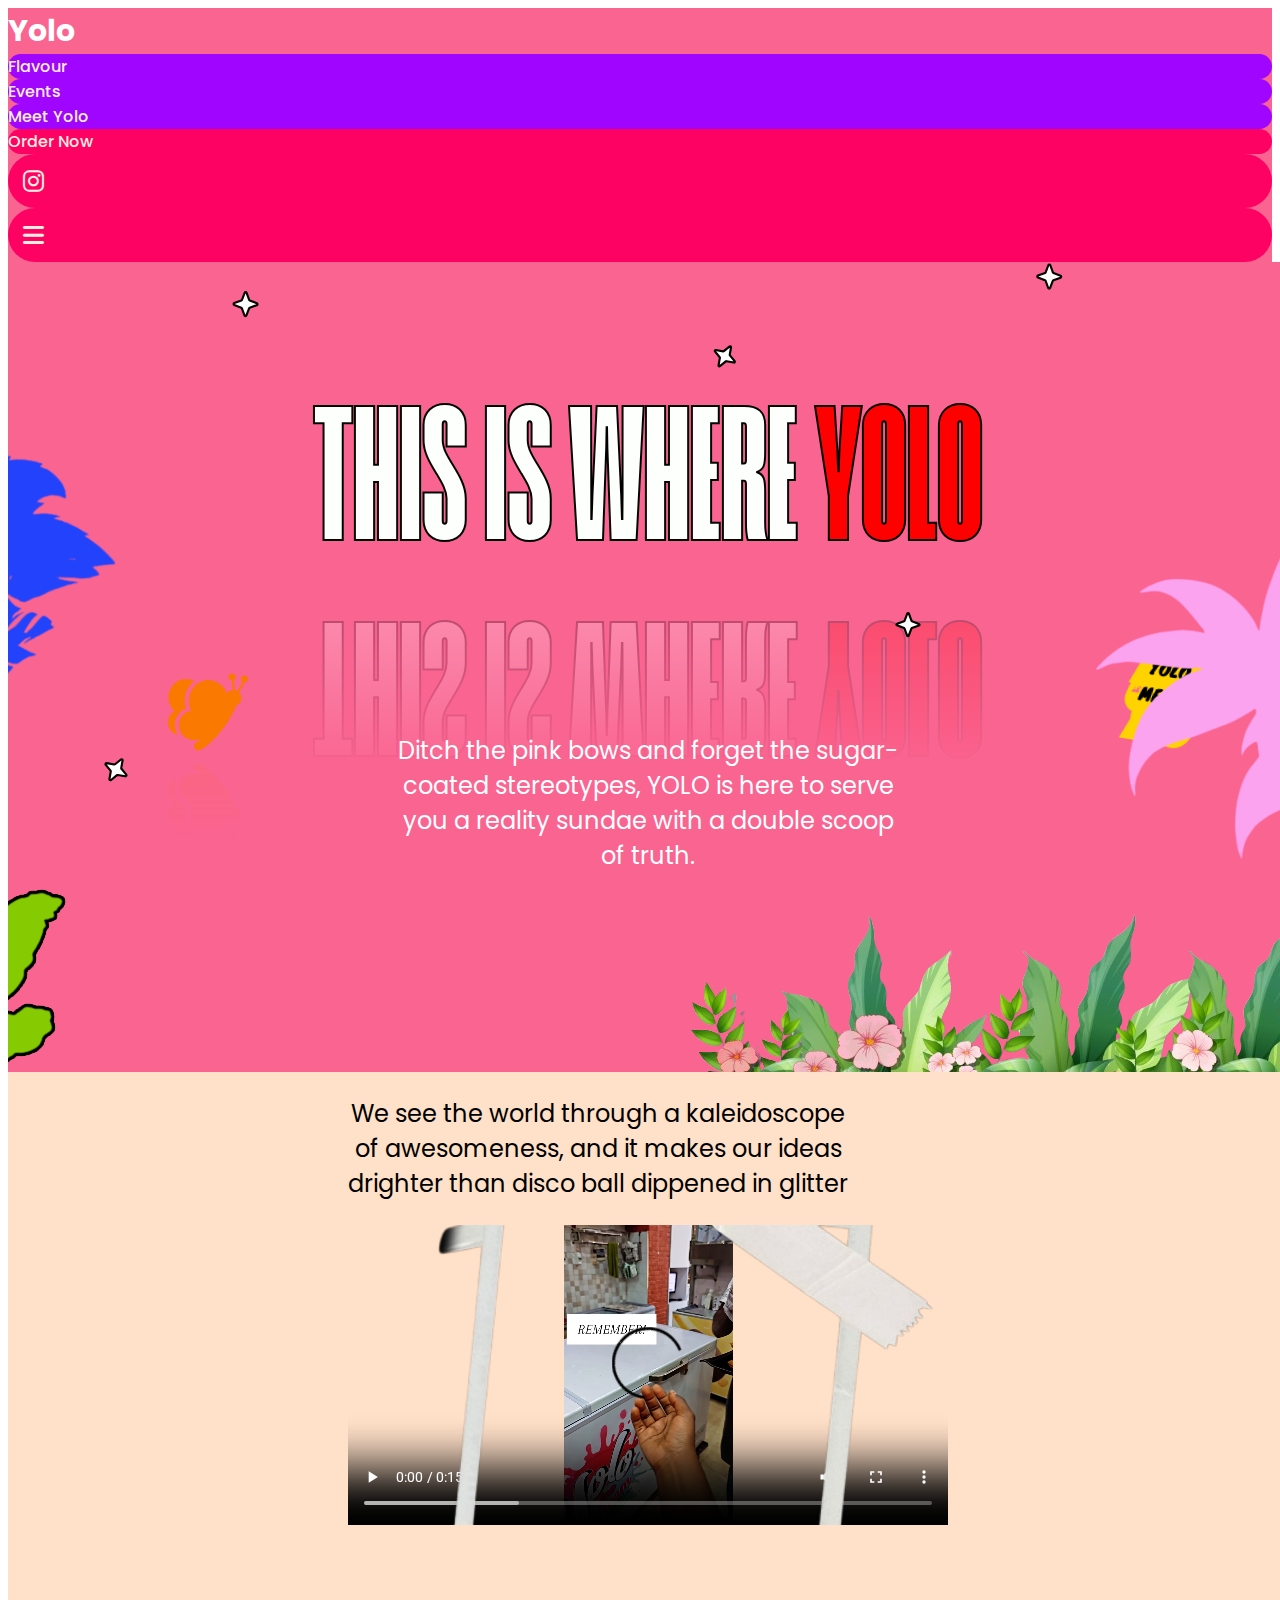
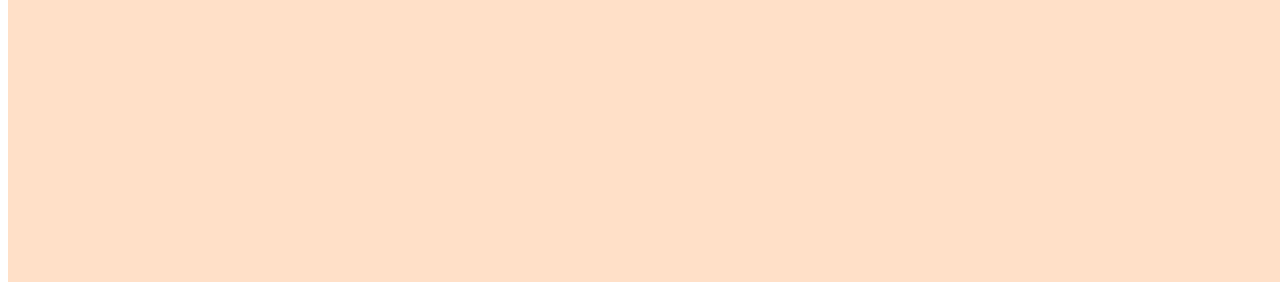
<file: index.html>
<!DOCTYPE html>
<html lang="en">
<head>
  <meta charset="UTF-8">
  <meta name="viewport" content="width=device-width, initial-scale=1.0">
  <title>Yolo</title>

  <!-- Bootstrap CSS -->
  <link href="https://cdn.jsdelivr.net/npm/bootstrap@5.0.2/dist/css/bootstrap.min.css" 
        rel="stylesheet" 
        integrity="sha384-EVSTQN3/azprG1Anm3QDgpJLIm9Nao0Yz1ztcQTwFspd3yD65VohhpuuCOmLASjC" 
        crossorigin="anonymous">

  <!-- Boxicons -->
  <link href="https://unpkg.com/boxicons@2.1.4/css/boxicons.min.css" rel="stylesheet">

  <!-- Font Awesome -->
  <link href="https://cdnjs.cloudflare.com/ajax/libs/font-awesome/6.6.0/css/all.min.css" rel="stylesheet">

  <!-- Custom Styles -->
  <link rel="stylesheet" href="styles.css">
  <link rel="stylesheet" href="page2.css">
  <script src="script.js" defer></script>
</head>
<body class="">
    
        <nav class="d-flex p-3 justify-content-between align-items-center">
            <div class="logo">
                 <a href="#" class="main-logo">Yolo</a>
            </div>
            <div class="nav-bar d-flex gap-3">
                <div class="menu d-flex gap-3">
                    <a href="#" class="nav-link">Flavour</a>
                    <a href="#" class="nav-link">Events</a>
                    <a href="#" class="nav-link">Meet Yolo</a>
                    <a href="#" class="nav-link active">Order Now</a>
                </div>
                <div class="icon d-flex gap-3">
                    <a href="#" class="nav-bar-icon"><i class="fa-brands fa-instagram"></i></a>
                    <a href="#" class="nav-bar-icon"><i class="fa-solid fa-bars"></i> </a>
                </div>
            </div>
        </nav>

        <div class="container-text">
            <div class="bg-cover">
                <img src="images/line.png" alt="">
            </div>
            <div class="line2">
                <img src="images/line2.png" alt="">
            </div>
            <div class="spill">
                <img src="images/spill2.png" alt="">
            </div>
            <!-- <div class="iceee">
                <img src="images/ice2.png" alt="">
            </div> -->
            <h1>THIS IS WHERE <span class="yolo">YOLO</span></h1>
            <p>Ditch the pink bows and forget the sugar-coated stereotypes, YOLO is here to serve you a reality sundae with a double scoop of truth.</p>
            <div class="anime container-js">
                <div class="stars">
                    <div class="star1 left star-js">
                        <img src="images/star.svg" alt="">
                    </div>
                    <div class="star1 right star-js">
                        <img src="images/star.svg" alt="">
                    </div>
                </div>
                <div class="yolo-anime image-js">
                    <img src="images/YOLO MEANS YOLO.png" alt="">
                </div>
                <div class="butterfly image-js">
                    <img src="images/butterfly.svg" alt="">
                </div>

                <div class="bush shake2">
                    <img src="images/bush2.png" alt="">
                </div>
                <div class="bush2 shake2">
                    <img src="images/bush.png" alt="">
                </div>
                <div class="circle"></div>
                <!-- <div class="cat">
                    <img src="images/cat.png" alt="">
                </div> -->
                <div class="imgs">
                    <div class="img1 shake1">
                        <img src="images/img1.png" alt="">
                    </div>
                     <div class="img2 shake">
                        <img src="images/img2.png" alt="">
                    </div>
                     <div class="img3 shake">
                        <img src="images/img3.png" alt="">
                    </div>
                </div>
                

                
            </div>
        </div>

         <div class="container-text page-2">
            <div class="vid-text">
                <p>We see the world through a kaleidoscope of awesomeness, and it makes our ideas drighter than disco ball dippened in glitter</p>
               <div class="video-wrapper">
                 <video width="400px" controls class="vid-view">
                    <source src="videos/yolo.mp4">
                </video>
                <img class="frame" src="images/frame.png" alt="">
               </div>
            </div>
        </div>
        

    <script src="https://cdn.jsdelivr.net/npm/bootstrap@5.0.2/dist/js/bootstrap.bundle.min.js" integrity="sha384-MrcW6ZMFYlzcLA8Nl+NtUVF0sA7MsXsP1UyJoMp4YLEuNSfAP+JcXn/tWtIaxVXM" crossorigin="anonymous"></script>
</body>
</html>
</file>
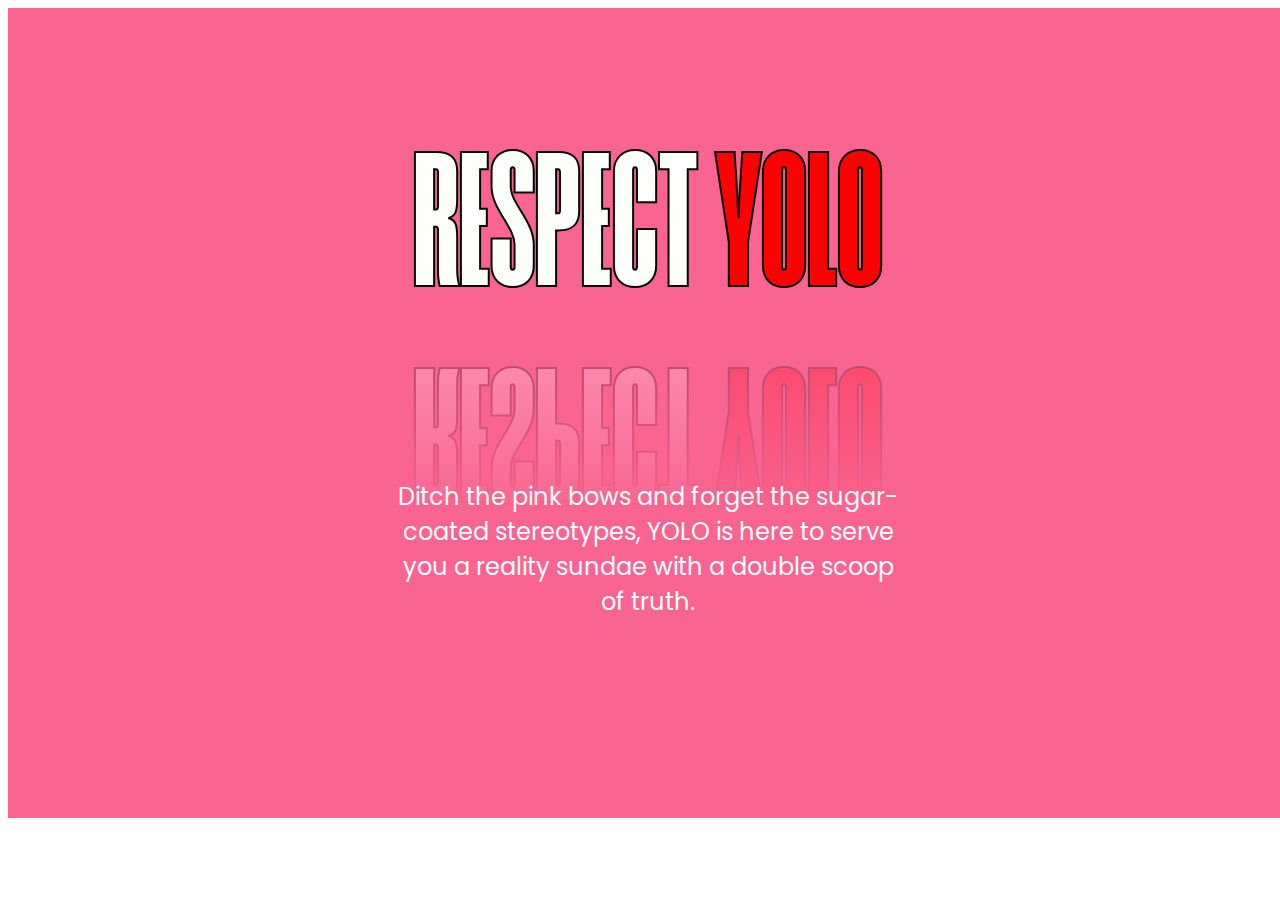
<file: landing-page.html>
<!DOCTYPE html>
<html lang="en">
<head>
  <meta charset="UTF-8">
  <meta name="viewport" content="width=device-width, initial-scale=1.0">
  <title>Yolo</title>

  <!-- Bootstrap CSS -->
  <link href="https://cdn.jsdelivr.net/npm/bootstrap@5.0.2/dist/css/bootstrap.min.css" 
        rel="stylesheet" 
        integrity="sha384-EVSTQN3/azprG1Anm3QDgpJLIm9Nao0Yz1ztcQTwFspd3yD65VohhpuuCOmLASjC" 
        crossorigin="anonymous">

  <!-- Boxicons -->
  <link href="https://unpkg.com/boxicons@2.1.4/css/boxicons.min.css" rel="stylesheet">

  <!-- Font Awesome -->
  <link href="https://cdnjs.cloudflare.com/ajax/libs/font-awesome/6.6.0/css/all.min.css" rel="stylesheet">

  <!-- Custom Styles -->
  <link rel="stylesheet" href="styles.css">
</head>
<body class="p-3">

        <div class="container-text">
            <h1>RESPECT <span class="yolo">YOLO</span></h1>
            <p>Ditch the pink bows and forget the sugar-coated stereotypes, YOLO is here to serve you a reality sundae with a double scoop of truth.</p>
        </div>
    <script src="https://cdn.jsdelivr.net/npm/bootstrap@5.0.2/dist/js/bootstrap.bundle.min.js" integrity="sha384-MrcW6ZMFYlzcLA8Nl+NtUVF0sA7MsXsP1UyJoMp4YLEuNSfAP+JcXn/tWtIaxVXM" crossorigin="anonymous"></script>
</body>
</html>
</file>
<file: styles.css>
@import url('https://fonts.googleapis.com/css2?family=Anton&family=Archivo+Black&family=Barlow+Condensed:ital,wght@0,100;0,200;0,300;0,400;0,500;0,600;0,700;0,800;0,900;1,100;1,200;1,300;1,400;1,500;1,600;1,700;1,800;1,900&family=Bebas+Neue&family=Cinzel+Decorative:wght@400;700;900&family=Kalnia:wght@100..700&family=Merriweather:ital,opsz,wght@0,18..144,300..900;1,18..144,300..900&family=Montserrat:ital,wght@0,100..900;1,100..900&family=Open+Sans:ital,wght@0,300..800;1,300..800&family=Oswald:wght@200..700&family=Poppins:ital,wght@0,100;0,200;0,300;0,400;0,500;0,600;0,700;0,800;0,900;1,100;1,200;1,300;1,400;1,500;1,600;1,700;1,800;1,900&family=Roboto:ital,wght@0,100..900;1,100..900&family=Rubik:ital,wght@0,300..900;1,300..900&family=Syne:wght@400..800&family=Unbounded:wght@200..900&family=Wire+One&family=Yeseva+One&family=Young+Serif&display=swap');

.selector-for-some-widget {
  box-sizing: content-box;
}
@font-face{
    font-family: 'Humane';
    src: url(fonts/Humane-Bold.otf);
}
:root {
    --nope-yellow: #ffd300;
    --white: white;
    --page-padding-desktop: 80px;
    --page-padding-tablet: 32px;
    --page-padding-mobile: 20px;
    --honeydew: honeydew;
    --black: black;
    --pink: #ffcfe1;
    --lilac: #9f05ff;
    --beige-10: #ffeee0;
    --dark-blue: #fa6491;
    --dark-red: #f97acf;
    --red: #c50019;
    --none: 0px;
    --max-width: 1600px;
    --near-black: #ff84d0;
    --guidelines-image-small: 25vw;
    --guidelines-image-large: 24rem;
    --beige-20: #ffe0c8;
    --beige-30: #ffd7b7;
    --light-steel-blue: #b2d7ff;
    --dark-slate-grey: #38534d45;
    --dark-goldenrod: #c78c00;
    --basil-green: var(--light-steel-blue);
    --page-padding-laptop: 56px;
    --grey: #767676;
    --body-font: "Poppins";
    --pink2: #fe0263;
    --fontsize: 30px;
    --small-fontsize: 20px;
}
body{
    font-family: var(--body-font);
    overflow-x: hidden;

}
img {
  max-width: 100vw;   /* don’t overflow horizontally */
  max-height: 100vh;  /* don’t overflow vertically */
  width: auto;        /* keep natural width */
  height: auto;  
  object-fit: cover;  /* or contain */
}

a{
    text-decoration: none;
}
.main-logo{
    font-size: 30px;
    font-family: var(--body-font);
    font-weight: 700;
    color: var(--white);
}
nav{
        background: var(--dark-blue);

}
.nav-link, .nav-bar-icon{
    background-color: var(--lilac);
    border-radius: 1.5em;
    display: flex;
    align-items: center;
    color: var(--beige-10);
    font-weight: 500;

}
.active, .nav-bar-icon{
    background-color: var(--pink2);
}
.nav-bar-icon{
    padding: 15px;
    font-weight: 600;
    font-size: 1.5em;

}
.container-text{
    width: 100vw;
    height: 90vh;
    background: var(--dark-blue);
    position: relative;
    color: var(--white);
    display: flex;
    flex-direction: column;
    align-items: center;
    margin: 0 auto;
    overflow: hidden;
    z-index: 1;
}
.container-text h1{
    font-size: 12em;
     font-family: 'Humane';
     color: rgb(253, 255, 253);
      -webkit-box-reflect: below 0px
    linear-gradient(transparent, rgba(0,0,0,0.3));
    -webkit-text-stroke: 2px #000;
}
.yolo{
    color: red;

}
.container-text p{
    text-align: center;
    max-width: 500px;
    font-size: 1.5em;
    overflow: hidden;

}
.stars{
    position: absolute;
    display: flex;
    flex-direction: column;
    justify-content: space-between;
    align-items: center;
    top: 0;
    left: 0;
    
}
.right{
    position: absolute;
    display: flex;
    
}
.left{
    display: flex;
    rotate: 300deg;
    margin-right: 20%;

}
.yolo-anime{
    display: flex;
    position: absolute;
    bottom: 20em;
    right: 5em;
    rotate: 10deg;
    
}
.butterfly{
    display: flex;
    position: absolute;
    left: 20em;
    bottom: 20em;
}
.butterfly img{
    width: 10%;
     -webkit-box-reflect: below 10px
    linear-gradient(transparent, rgba(0, 0, 0, 0.1));
}
.bush{
    position: absolute;
    left: -10em;
    bottom: -10em;
    z-index: 2;
}
.bush img{
    width: 50em;
}
.bush2{
    position: absolute;
    right: -10em;
    bottom: 0em;
    z-index: 1000;
}

.circle {
    position: absolute;
    display: flex;
    align-items: center;
    justify-content: center;
  width: 100em;       /* Circle width */
  height: 100em;      /* Circle height - same as width */
  background-color: rgb(114, 226, 3); /* Circle color */
  border-radius: 50%;
  left: -5%;
  bottom: -90em; /* Makes it a perfect circle */
}
.cat{
    position: absolute;
    bottom: -1em;
    right: 30em;
}
.cat img {
    right: 20em;
    width: 20em;
    transform: scaleX(-1);

}

.img1, .img2, .img3{
    position: absolute;
   
    z-index: 1001;
}
.img1{
     bottom: -1em;
    left: -7em;
}

.img3{
    right: -5em;
    top: 15em;
    z-index: 900;

}
.img2{
    left: -15em;
    top: 0;
    rotate: 45deg;

}
@media screen and (max-width: 900px){
    .bush{
        opacity: 0;
    }
    .butterfly{
        left: 10em;
        z-index: 1000;
    }
    .img3{
        display: flex;
        position: absolute;
        right: -25em;
    }
    .img2{
        left: -20em;
    }
    .img1{
        left: -15em;
    }
    .circle{
        left: -65%;
        bottom: -93em;
    }
    .cat{
        left: 10em;
    }
    .bush2{
        bottom: -5em;
    }
}


@media screen and (max-width: 1500px){
    .bush{
        opacity: 0;
    }
    .butterfly{
        left: 10em;
        z-index: 1000;
    }
    .img3{
        display: flex;
        position: absolute;
        right: -25em;
    }
    .img2{
        left: -20em;
    }
    .img1{
        left: -15em;
    }
    .circle{
        left: 600em;
        bottom: -93em;
    }
    .cat{
        left: 20em;
    }
    .bush2{
        bottom: -5em;
    }
}
.shake {
  animation: shake 5s linear infinite; /* duration | timing | repeat */
}

@keyframes shake {
  0% { transform: rotate(0); }
  25% { transform:  rotate(15deg); }
  50% { transform: rotate(30deg); }
  75% { transform:  rotate(15deg); }
  100% { transform: rotate(0); }
}

.shake1 {
  animation: shake1 5s linear infinite; /* duration | timing | repeat */
}

@keyframes shake1 {
  0% { transform: rotate(0); }
  25% { transform:  rotate(-15deg); }
  50% { transform: rotate(-30deg); }
  75% { transform:  rotate(-15deg); }
  100% { transform: rotate(0); }
}

.shake2 {
  animation: shake2 5s linear infinite; /* duration | timing | repeat */
}

@keyframes shake2 {
  0% { transform: rotate(0); }
  25% { transform:  rotate(-4deg); }
  50% { transform: rotate(-2deg); }
  75% { transform:  rotate(-1deg); }
  100% { transform: rotate(0); }
}
.bg-cover{
    position: absolute;
    left: 0;
}
.line2{
    position: absolute;
    right: 0;
    transform: scaleX(-1);
}
.spill{
    position: absolute;
    opacity: 50%;
}
.iceee{
    position: absolute;
    bottom: 0;
    z-index: 900;
}
@media screen and (max-width: 900px) {
    .menu a{
        display: none;
    }
    .container-text h1{
    font-size: 6em; 
     -webkit-box-reflect: below 10px
    linear-gradient(transparent, rgba(0, 0, 0, 0));
    

    }

    .container-text p{
    font-size: 1.2em;  
    }
}

.bg-cover, .line2, .spill{
    display: none;
}
</file>
<file: page2.css>
@import url('https://fonts.googleapis.com/css2?family=Anton&family=Archivo+Black&family=Barlow+Condensed:ital,wght@0,100;0,200;0,300;0,400;0,500;0,600;0,700;0,800;0,900;1,100;1,200;1,300;1,400;1,500;1,600;1,700;1,800;1,900&family=Bebas+Neue&family=Cinzel+Decorative:wght@400;700;900&family=Kalnia:wght@100..700&family=Merriweather:ital,opsz,wght@0,18..144,300..900;1,18..144,300..900&family=Montserrat:ital,wght@0,100..900;1,100..900&family=Open+Sans:ital,wght@0,300..800;1,300..800&family=Oswald:wght@200..700&family=Poppins:ital,wght@0,100;0,200;0,300;0,400;0,500;0,600;0,700;0,800;0,900;1,100;1,200;1,300;1,400;1,500;1,600;1,700;1,800;1,900&family=Roboto:ital,wght@0,100..900;1,100..900&family=Rubik:ital,wght@0,300..900;1,300..900&family=Syne:wght@400..800&family=Unbounded:wght@200..900&family=Wire+One&family=Yeseva+One&family=Young+Serif&display=swap');

.selector-for-some-widget {
  box-sizing: content-box;
}
@font-face{
    font-family: 'Humane';
    src: url(fonts/Humane-Bold.otf);
}
:root {
    --nope-yellow: #ffd300;
    --white: white;
    --page-padding-desktop: 80px;
    --page-padding-tablet: 32px;
    --page-padding-mobile: 20px;
    --honeydew: honeydew;
    --black: black;
    --pink: #ffcfe1;
    --lilac: #9f05ff;
    --beige-10: #ffeee0;
    --dark-blue: #fa6491;
    --dark-red: #f97acf;
    --red: #c50019;
    --none: 0px;
    --max-width: 1600px;
    --near-black: #ff84d0;
    --guidelines-image-small: 25vw;
    --guidelines-image-large: 24rem;
    --beige-20: #ffe0c8;
    --beige-30: #ffd7b7;
    --light-steel-blue: #b2d7ff;
    --dark-slate-grey: #38534d45;
    --dark-goldenrod: #c78c00;
    --basil-green: var(--light-steel-blue);
    --page-padding-laptop: 56px;
    --grey: #767676;
    --body-font: "Poppins";
    --pink2: #fe0263;
    --fontsize: 30px;
    --small-fontsize: 20px;
}
body{
    font-family: var(--body-font);
    overflow-x: hidden;

}

.page-2{
    background-color: var(--beige-20) !important;
    color: #000;
}

.video-frame {
  width: 100%;   /* Makes the video take up the full width of the container */
  height: auto;  /* Adjusts the height automatically to keep aspect ratio */
  display: block;
}

.video-wrapper{
    position: relative;
    width: 600px;
    height: 300px;
}
.frame{
    position: absolute;
    top: 0;
    left: 0;
    width: 100%;
    height: 100%;
    object-fit: cover;
}
.vid-view{
    position: absolute;
    top: 0;
    left: 0;
    width: 100%;
    height: 100%;
}
</file>
